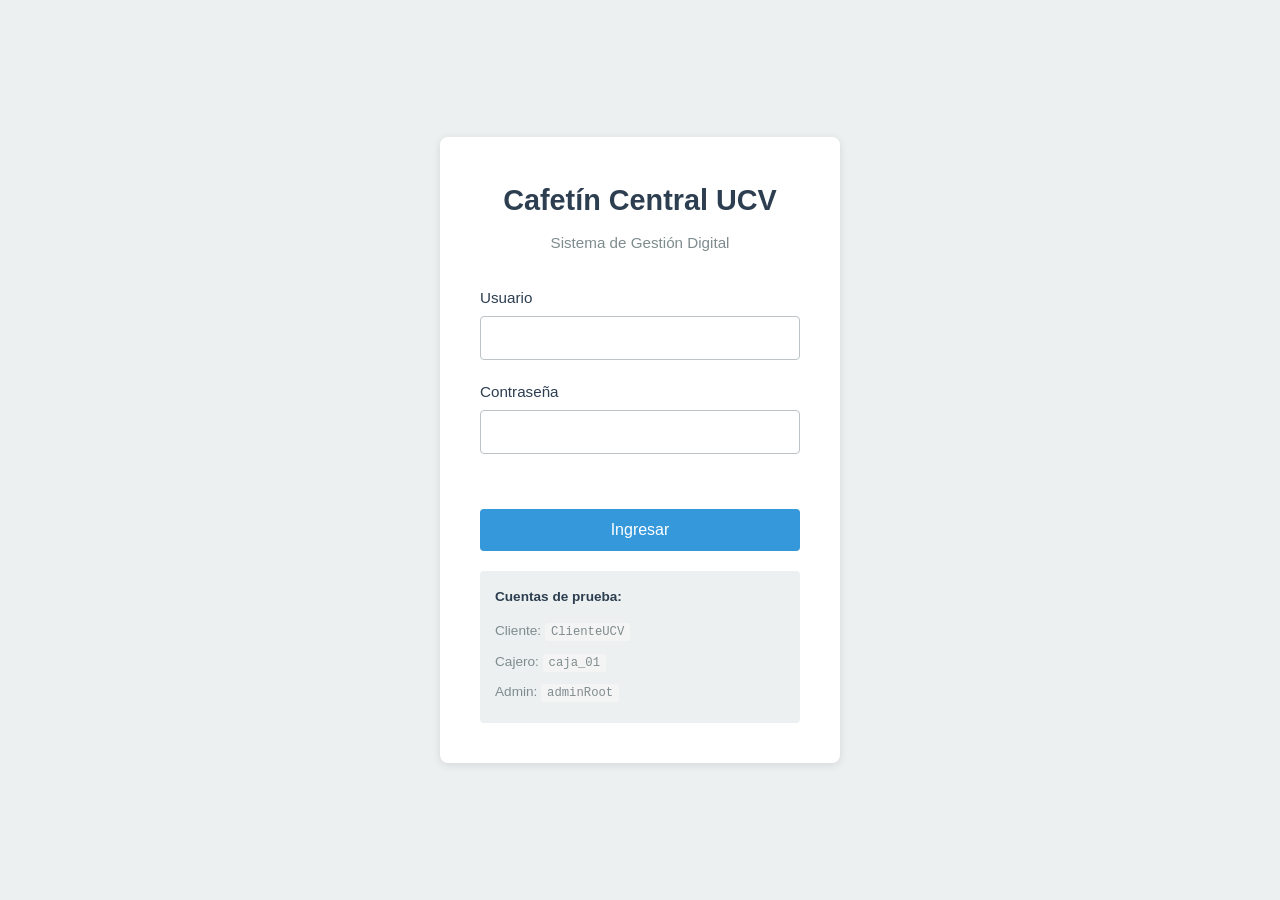
<file: index.html>
<!DOCTYPE html>
<html lang="es">
<head>
    <meta charset="UTF-8">
    <meta name="viewport" content="width=device-width, initial-scale=1.0">
    <title>Cafetín Central UCV - Acceso</title>
    <link rel="stylesheet" href="css/common.css">
    <link rel="stylesheet" href="css/login.css">
</head>
<body>
    <div class="login-container">
        <div class="login-card">
            <h1>Cafetín Central UCV</h1>
            <p class="subtitle">Sistema de Gestión Digital</p>
            
            <form id="loginForm" class="login-form">
                <div class="form-group">
                    <label for="username">Usuario</label>
                    <input type="text" id="username" name="username" required autocomplete="username">
                </div>
                
                <div class="form-group">
                    <label for="password">Contraseña</label>
                    <input type="password" id="password" name="password" required autocomplete="current-password">
                </div>
                
                <div id="errorMessage" class="error-message"></div>
                
                <button type="submit" class="btn-login">Ingresar</button>
            </form>
            
            <div class="demo-credentials">
                <p><strong>Cuentas de prueba:</strong></p>
                <ul>
                    <li>Cliente: <code>ClienteUCV</code></li>
                    <li>Cajero: <code>caja_01</code></li>
                    <li>Admin: <code>adminRoot</code></li>
                </ul>
            </div>
        </div>
    </div>
    
    <script src="js/data.js"></script>
    <script src="js/auth.js"></script>
</body>
</html>
</file>
<file: css/common.css>
:root {
    --primary-color: #2c3e50;
    --secondary-color: #3498db;
    --success-color: #27ae60;
    --danger-color: #e74c3c;
    --warning-color: #f39c12;
    --light-bg: #ecf0f1;
    --white: #ffffff;
    --text-dark: #2c3e50;
    --text-light: #7f8c8d;
    --border-color: #bdc3c7;
    --shadow: 0 2px 8px rgba(0, 0, 0, 0.1);
    --shadow-hover: 0 4px 12px rgba(0, 0, 0, 0.15);
}

* {
    margin: 0;
    padding: 0;
    box-sizing: border-box;
}

body {
    font-family: -apple-system, BlinkMacSystemFont, 'Segoe UI', Roboto, Oxygen, Ubuntu, Cantarell, sans-serif;
    background-color: var(--light-bg);
    color: var(--text-dark);
    line-height: 1.6;
}

.container {
    max-width: 1200px;
    margin: 0 auto;
    padding: 20px;
}

button {
    cursor: pointer;
    border: none;
    outline: none;
    font-family: inherit;
    transition: all 0.3s ease;
}

input, select, textarea {
    font-family: inherit;
    font-size: 1rem;
}

code {
    background-color: #f4f4f4;
    padding: 2px 6px;
    border-radius: 3px;
    font-family: 'Courier New', monospace;
    font-size: 0.9em;
}
</file>
<file: css/login.css>
.login-container {
    min-height: 100vh;
    display: flex;
    justify-content: center;
    align-items: center;
    padding: 20px;
}

.login-card {
    background: var(--white);
    padding: 40px;
    border-radius: 8px;
    box-shadow: var(--shadow);
    width: 100%;
    max-width: 400px;
}

.login-card h1 {
    color: var(--primary-color);
    margin-bottom: 8px;
    text-align: center;
    font-size: 1.8rem;
}

.subtitle {
    text-align: center;
    color: var(--text-light);
    margin-bottom: 30px;
    font-size: 0.95rem;
}

.login-form {
    margin-bottom: 20px;
}

.form-group {
    margin-bottom: 20px;
}

.form-group label {
    display: block;
    margin-bottom: 6px;
    color: var(--text-dark);
    font-weight: 500;
    font-size: 0.95rem;
}

.form-group input {
    width: 100%;
    padding: 12px;
    border: 1px solid var(--border-color);
    border-radius: 4px;
    font-size: 1rem;
    transition: border-color 0.3s ease;
}

.form-group input:focus {
    outline: none;
    border-color: var(--secondary-color);
}

.error-message {
    color: var(--danger-color);
    font-size: 0.9rem;
    margin-bottom: 15px;
    min-height: 20px;
    text-align: center;
}

.btn-login {
    width: 100%;
    padding: 12px;
    background-color: var(--secondary-color);
    color: var(--white);
    border-radius: 4px;
    font-size: 1rem;
    font-weight: 500;
}

.btn-login:hover {
    background-color: #2980b9;
}

.demo-credentials {
    background-color: var(--light-bg);
    padding: 15px;
    border-radius: 4px;
    font-size: 0.85rem;
}

.demo-credentials p {
    margin-bottom: 8px;
    color: var(--text-dark);
}

.demo-credentials ul {
    list-style: none;
    padding-left: 0;
}

.demo-credentials li {
    padding: 4px 0;
    color: var(--text-light);
}
</file>
<file: css/admin.css>
.admin-header {
    background-color: var(--primary-color);
    color: var(--white);
    padding: 20px;
    display: flex;
    justify-content: space-between;
    align-items: center;
}

.admin-header h1 {
    font-size: 1.6rem;
}

.admin-header p {
    margin-top: 6px;
    font-weight: 500;
}

.admin-header small {
    color: rgba(255,255,255,0.8);
}

.admin-layout {
    display: grid;
    grid-template-columns: 1fr 1fr;
    gap: 24px;
    padding: 24px;
}

.add-product-section, .manage-section {
    background: var(--white);
    border-radius: 8px;
    box-shadow: var(--shadow);
    padding: 24px;
}

.add-product-section h2, .manage-section h2 {
    margin-bottom: 20px;
    color: var(--primary-color);
}

.product-form .form-group {
    margin-bottom: 16px;
}

.product-form label {
    display: block;
    margin-bottom: 6px;
    font-weight: 500;
    color: var(--text-dark);
}

.product-form input, .product-form select {
    width: 100%;
    padding: 10px;
    border: 1px solid var(--border-color);
    border-radius: 4px;
    font-size: 1rem;
}

.product-form input:focus, .product-form select:focus {
    outline: none;
    border-color: var(--secondary-color);
}

.product-list {
    max-height: 500px;
    overflow-y: auto;
}

.product-item {
    border: 1px solid var(--border-color);
    border-radius: 6px;
    padding: 16px;
    margin-bottom: 12px;
    display: flex;
    justify-content: space-between;
    align-items: center;
}

.product-item-info h4 {
    margin-bottom: 4px;
}

.product-item-info p {
    color: var(--text-light);
    font-size: 0.9rem;
}

.btn-delete {
    background-color: var(--danger-color);
    color: var(--white);
    padding: 8px 14px;
    border-radius: 4px;
}

.btn-delete:hover {
    background-color: #c0392b;
}

.empty-state {
    text-align: center;
    color: var(--text-light);
    padding: 40px 20px;
}

@media (max-width: 900px) {
    .admin-layout {
        grid-template-columns: 1fr;
    }
}
</file>
<file: css/cajero.css>
.cashier-header {
    background-color: var(--primary-color);
    color: var(--white);
    padding: 20px;
    display: flex;
    justify-content: space-between;
    align-items: center;
}
 
.cashier-header h1 {
    font-size: 1.6rem;
}
 
.cashier-header p {
    margin-top: 6px;
    font-weight: 500;
}
 
.cashier-header small {
    color: rgba(255,255,255,0.8);
}
 
.cashier-layout {
    display: grid;
    grid-template-columns: 1fr 1fr;
    gap: 24px;
    padding: 24px;
}
 
.pos-section, .receipt-section {
    background: var(--white);
    border-radius: 8px;
    box-shadow: var(--shadow);
    padding: 24px;
}
 
.pos-section h2, .receipt-section h2 {
    margin-bottom: 20px;
    color: var(--primary-color);
}
 
.product-selector {
    display: flex;
    gap: 12px;
    margin-bottom: 24px;
}
 
.product-selector label {
    display: block;
    margin-bottom: 6px;
    font-weight: 500;
}
 
.product-selector select {
    flex: 1;
    padding: 10px;
    border: 1px solid var(--border-color);
    border-radius: 4px;
}
 
.btn-add {
    padding: 10px 16px;
    background-color: var(--secondary-color);
    color: var(--white);
    border-radius: 4px;
    white-space: nowrap;
}
 
.btn-add:hover {
    background-color: #2980b9;
}
 
.order-list {
    margin-bottom: 24px;
}
 
.order-list h3 {
    margin-bottom: 12px;
}
 
.order-items {
    list-style: none;
    padding: 0;
    margin: 0 0 16px 0;
    max-height: 300px;
    overflow-y: auto;
    border: 1px solid var(--border-color);
    border-radius: 4px;
    padding: 12px;
}
 
.order-items li {
    padding: 8px 0;
    border-bottom: 1px solid var(--border-color);
    display: flex;
    justify-content: space-between;
}
 
.order-items li:last-child {
    border-bottom: none;
}
 
.order-items .empty {
    color: var(--text-light);
    text-align: center;
    border: none;
}
 
.order-summary {
    background-color: var(--light-bg);
    padding: 12px;
    border-radius: 4px;
    text-align: right;
}
 
.order-summary span {
    font-size: 1.2rem;
    color: var(--success-color);
}
 
.receipt-display {
    background-color: var(--light-bg);
    padding: 20px;
    border-radius: 4px;
    min-height: 400px;
    font-family: 'Courier New', monospace;
    white-space: pre-line;
}
 
.receipt-display .empty {
    color: var(--text-light);
    text-align: center;
    font-family: inherit;
}
 
@media (max-width: 900px) {
    .cashier-layout {
        grid-template-columns: 1fr;
    }
}
</file>
<file: css/cliente.css>
.client-header {
    background-color: var(--primary-color);
    color: var(--white);
    padding: 20px;
    display: flex;
    justify-content: space-between;
    align-items: center;
}

.user-info h1 {
    font-size: 1.6rem;
}

.user-info p {
    margin-top: 6px;
    font-weight: 500;
}

.user-info small {
    color: rgba(255,255,255,0.8);
}

.btn-logout {
    background: transparent;
    border: 1px solid rgba(255,255,255,0.6);
    color: var(--white);
    padding: 10px 16px;
    border-radius: 4px;
}

.btn-logout:hover {
    background-color: rgba(255,255,255,0.1);
}

.client-layout {
    display: grid;
    grid-template-columns: 2fr 1fr;
    gap: 24px;
    padding: 24px;
}

.catalog, .cart, .history, .loyalty {
    background: var(--white);
    border-radius: 8px;
    box-shadow: var(--shadow);
    padding: 20px;
}

.section-header {
    display: flex;
    justify-content: space-between;
    align-items: center;
    margin-bottom: 16px;
}

.section-header h2, .section-header h3 {
    margin: 0;
}

.section-header select {
    padding: 8px 12px;
    border-radius: 4px;
    border: 1px solid var(--border-color);
}

.product-grid {
    display: grid;
    grid-template-columns: repeat(auto-fill, minmax(180px, 1fr));
    gap: 16px;
}

.product-card {
    border: 1px solid var(--border-color);
    border-radius: 6px;
    padding: 15px;
    text-align: center;
}

.product-card img {
    width: 100%;
    height: 120px;
    object-fit: cover;
    border-radius: 4px;
    margin-bottom: 10px;
}

.product-card h4 {
    margin-bottom: 6px;
}

.product-card p {
    margin-bottom: 10px;
    color: var(--text-light);
}

.btn-add {
    width: 100%;
    padding: 8px;
    background-color: var(--secondary-color);
    color: var(--white);
    border-radius: 4px;
}

.btn-add:hover {
    background-color: #2980b9;
}

.cart-items, .history-list {
    list-style: none;
    padding: 0;
    margin: 0;
    max-height: 200px;
    overflow-y: auto;
}

.cart-items li, .history-list li {
    border-bottom: 1px solid var(--border-color);
    padding: 10px 0;
}

.cart-items li:last-child, .history-list li:last-child {
    border-bottom: none;
}

.cart-items .empty, .history-list .empty {
    color: var(--text-light);
    text-align: center;
}

.cart-summary {
    margin-top: 15px;
    display: flex;
    justify-content: space-between;
    align-items: center;
}

.btn-primary {
    background-color: var(--success-color);
    color: var(--white);
    padding: 8px 14px;
    border-radius: 4px;
}

.btn-primary:hover {
    background-color: #1f8a4d;
}

.loyalty {
    text-align: center;
}

.loyalty h3 {
    margin-bottom: 10px;
}

@media (max-width: 900px) {
    .client-layout {
        grid-template-columns: 1fr;
    }
}
</file>
